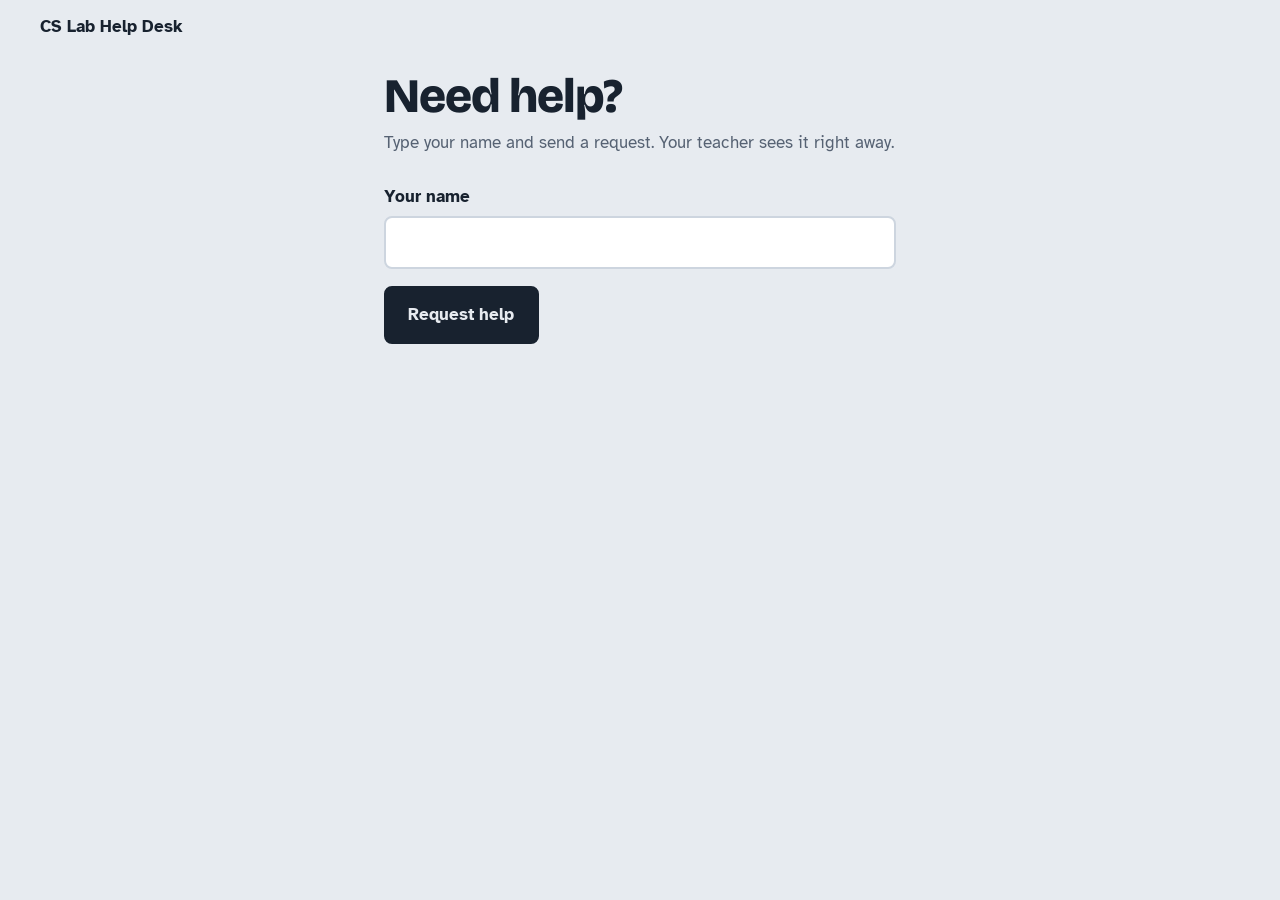
<file: index.html>
<!doctype html>
<html lang="en">
<head>
<meta charset="utf-8">
<meta name="viewport" content="width=device-width, initial-scale=1">
<title>Request help</title>
<link rel="icon" href="data:image/svg+xml,<svg xmlns='http://www.w3.org/2000/svg' viewBox='0 0 100 100'><text y='.9em' font-size='90'>✋</text></svg>">
<link rel="preconnect" href="https://fonts.googleapis.com"><link rel="preconnect" href="https://fonts.gstatic.com" crossorigin><link href="https://fonts.googleapis.com/css2?family=Atkinson+Hyperlegible:wght@400;700&family=Bricolage+Grotesque:opsz,wght@12..96,700;12..96,800&display=swap" rel="stylesheet">
<link rel="stylesheet" href="style.css">
</head>
<body>
<header class="bar"><span id="room"></span></header>

<main class="student">
  <section id="v-form">
    <h1>Need help?</h1>
    <p class="lede">Type your name and send a request. Your teacher sees it right away.</p>
    <form id="f" novalidate>
      <label>Your name <input id="name" maxlength="40" autocomplete="given-name"></label>
      <button class="primary" id="send" type="submit">Request help</button>
      <p class="err" id="err" role="alert"></p>
    </form>
  </section>

  <section id="v-sent" hidden aria-live="polite">
    <p class="sent-mark" aria-hidden="true">✋</p>
    <h1 id="sent-title">Your teacher got your request</h1>
    <p class="lede">Keep working on what you can. When you’ve been helped, or you figure it out yourself, tap the button below.</p>
    <button id="done" class="secondary">I’m all set</button>
  </section>
</main>
<script src="config.js"></script>
<script src="common.js"></script>
<script src="student.js"></script>
</body>
</html>
</file>
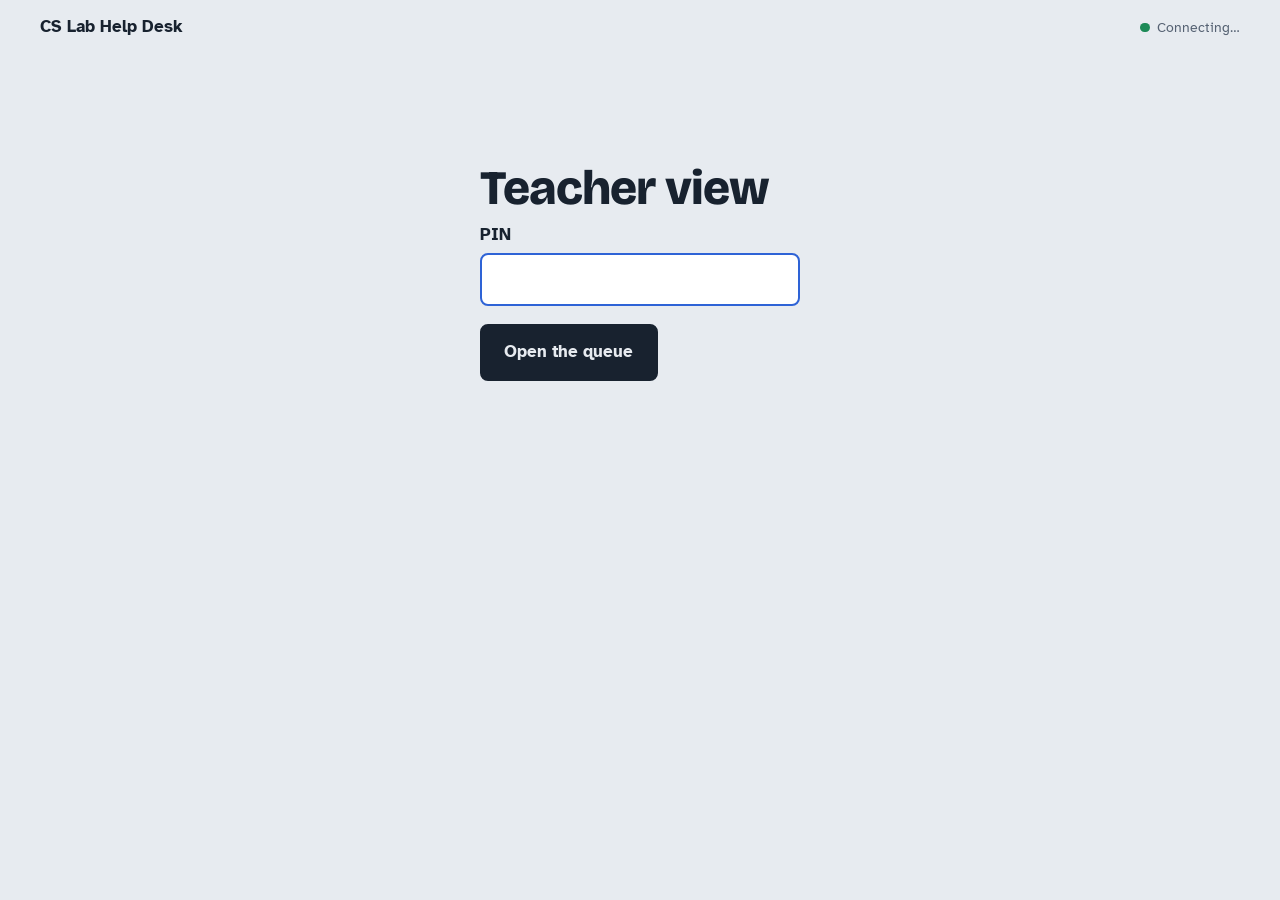
<file: teacher.html>
<!doctype html>
<html lang="en">
<head>
<meta charset="utf-8">
<meta name="viewport" content="width=device-width, initial-scale=1">
<title>Help queue</title>
<link rel="icon" href="data:image/svg+xml,<svg xmlns='http://www.w3.org/2000/svg' viewBox='0 0 100 100'><text y='.9em' font-size='90'>🎟️</text></svg>">
<link rel="preconnect" href="https://fonts.googleapis.com"><link rel="preconnect" href="https://fonts.gstatic.com" crossorigin><link href="https://fonts.googleapis.com/css2?family=Atkinson+Hyperlegible:wght@400;700&family=Bricolage+Grotesque:opsz,wght@12..96,700;12..96,800&display=swap" rel="stylesheet">
<link rel="stylesheet" href="style.css">
</head>
<body>
<header class="bar"><span id="room"></span><span class="conn" id="conn">Connecting…</span></header>

<section id="gate" class="gate" hidden>
  <h1>Teacher view</h1>
  <form id="gate-form">
    <label>PIN <input id="pin" type="password" inputmode="numeric" autocomplete="off"></label>
    <button class="primary" type="submit">Open the queue</button>
    <p class="err" id="gate-err" role="alert"></p>
  </form>
</section>

<main id="app" class="teacher" hidden>
  <div class="t-head">
    <div>
      <p class="count" id="count" aria-live="polite">No one waiting</p>
      <p class="meta" id="sub"></p>
    </div>
    <div class="controls">
      <button id="alerts" class="secondary sm needs" aria-pressed="false">Turn on sound and pop-ups</button>
      <button id="reset" class="secondary sm">Start new class</button>
    </div>
  </div>
  <ol class="queue" id="queue"></ol>
  <details class="finished">
    <summary id="finished-sum">Finished (0)</summary>
    <div class="fin-tools"><button id="clear" class="secondary sm">Clear finished</button></div>
    <ol class="queue" id="finished"></ol>
  </details>
  <p class="foot">Channel: <span id="channel"></span></p>
</main>
<script src="config.js"></script>
<script src="common.js"></script>
<script src="teacher.js"></script>
</body>
</html>
</file>
<file: style.css>
:root {
  --bg: #E7EBF0; --surface: #FFFFFF; --ink: #18222F; --muted: #566273; --line: #CDD5DF;
  --ticket: #F4BE2A; --ticket-ink: #2F2300; --go: #2E63D6; --ok: #1D8A57; --late: #C2412D;
  --display: "Bricolage Grotesque", "Segoe UI", system-ui, sans-serif;
  --body: "Atkinson Hyperlegible", "Segoe UI", system-ui, sans-serif;
  color-scheme: light;
}
@media (prefers-color-scheme: dark) {
  :root {
    --bg: #11161D; --surface: #1A222C; --ink: #E5EAF0; --muted: #9BA7B6; --line: #2B3644;
    --ticket: #EBB523; --ticket-ink: #2A1F00; --go: #7199F2; --ok: #4CBB86; --late: #EA7461;
    color-scheme: dark;
  }
}
* { box-sizing: border-box; }
html, body { margin: 0; }
body { background: var(--bg); color: var(--ink); font: 1.0625rem/1.55 var(--body); min-height: 100vh; }
button, input, select, textarea { font: inherit; color: inherit; }
:focus-visible { outline: 3px solid var(--go); outline-offset: 2px; }
[hidden] { display: none !important; }

.bar { display: flex; justify-content: space-between; align-items: center; gap: 1rem;
  padding: .9rem clamp(1rem, 4vw, 2.5rem); font-weight: 700; }
.conn { font-size: .875rem; color: var(--muted); font-weight: 400; display: flex; align-items: center; gap: .45rem; }
.conn::before { content: ""; width: .6rem; height: .6rem; border-radius: 50%; background: var(--ok); }
.conn.off::before { background: var(--late); }
.demo { margin: 0 clamp(1rem, 4vw, 2.5rem) 1rem; padding: .75rem 1rem; border-left: 4px solid var(--ticket);
  background: var(--surface); font-size: .95rem; max-width: 60rem; }

h1 { font-family: var(--display); font-weight: 800; font-size: clamp(2rem, 5vw, 3rem);
  line-height: 1.05; letter-spacing: -.02em; margin: 0 0 .5rem; }
.lede { color: var(--muted); margin: 0 0 1.75rem; max-width: 34em; }
.meta { color: var(--muted); margin: 0; }

/* Forms */
.student { max-width: 36rem; margin: 0 auto; padding: 1rem clamp(1rem, 4vw, 2rem) 4rem; }
label { display: block; font-weight: 700; margin-bottom: 1.1rem; }
input, select, textarea { display: block; width: 100%; margin-top: .35rem; padding: .7rem .8rem;
  border: 2px solid var(--line); border-radius: 8px; background: var(--surface); font-weight: 400; }
input:focus, select:focus, textarea:focus { border-color: var(--go); outline: none; }
textarea { resize: vertical; }
.row { display: grid; grid-template-columns: 1fr 1fr; gap: 1rem; }
@media (max-width: 480px) { .row { grid-template-columns: 1fr; } }
fieldset { border: 0; padding: 0; margin: 0 0 1.25rem; }
legend { font-weight: 700; margin-bottom: .5rem; padding: 0; }
.chips { display: flex; flex-wrap: wrap; gap: .5rem; }
.chip { margin: 0; font-weight: 400; padding: .5rem .95rem; border: 2px solid var(--line);
  border-radius: 999px; background: var(--surface); cursor: pointer; position: relative; }
.chip input { position: absolute; opacity: 0; width: 1px; height: 1px; margin: 0; }
.chip:has(input:checked) { background: var(--ink); color: var(--bg); border-color: var(--ink); }
.chip:has(input:focus-visible) { outline: 3px solid var(--go); outline-offset: 2px; }
.opt { font-weight: 400; color: var(--muted); }
.err { color: var(--late); min-height: 1.5em; margin: .75rem 0 0; }

button { cursor: pointer; border-radius: 8px; font-weight: 700; }
.primary { background: var(--ink); color: var(--bg); border: 2px solid var(--ink); padding: .85rem 1.4rem; }
.primary:disabled { opacity: .6; cursor: wait; }
.secondary { background: transparent; border: 2px solid var(--line); padding: .75rem 1.2rem; }
.secondary:hover { border-color: var(--muted); }
.sm { padding: .5rem .9rem; font-size: .95rem; }
.btn-go { background: var(--go); color: var(--surface); border: 2px solid var(--go); }
.btn-ok { background: var(--ok); color: var(--surface); border: 2px solid var(--ok); }
.actions { display: flex; flex-wrap: wrap; gap: .75rem; }

/* The ticket */
.ticket { --r: 12px; background: var(--ticket); color: var(--ticket-ink);
  display: flex; flex-direction: column; align-items: center; justify-content: center; position: relative;
  -webkit-mask: radial-gradient(circle var(--r) at 0 50%, #0000 98%, #000) left / 51% 100% no-repeat,
                radial-gradient(circle var(--r) at 100% 50%, #0000 98%, #000) right / 51% 100% no-repeat;
          mask: radial-gradient(circle var(--r) at 0 50%, #0000 98%, #000) left / 51% 100% no-repeat,
                radial-gradient(circle var(--r) at 100% 50%, #0000 98%, #000) right / 51% 100% no-repeat;
  transition: background-color .4s; }
.ticket.big { width: min(18rem, 100%); aspect-ratio: 1.6; margin: 0 0 2rem; }
.ticket.big::after { content: ""; position: absolute; inset: 10px 24px; pointer-events: none;
  border: 2px dashed currentColor; opacity: .3; border-radius: 4px; }
.t-label { font-weight: 700; font-size: .95rem; }
.t-num { font-family: var(--display); font-weight: 800; font-size: clamp(4.5rem, 16vw, 6.5rem);
  line-height: .9; letter-spacing: -.04em; font-variant-numeric: tabular-nums; }
.ticket.is-coming { background: var(--go); color: var(--surface); }
.ticket.is-done { background: var(--ok); color: var(--surface); }

/* Teacher */
.gate { max-width: 22rem; margin: 12vh auto; padding: 0 1rem; }
.teacher { padding: 0 clamp(1rem, 4vw, 2.5rem) 4rem; max-width: 72rem; margin: 0 auto; }
.t-head { display: flex; flex-wrap: wrap; align-items: flex-end; justify-content: space-between; gap: 1rem; margin: .5rem 0 1.5rem; }
.count { font-family: var(--display); font-weight: 800; font-size: clamp(2.5rem, 6vw, 4rem); line-height: 1; letter-spacing: -.03em; margin: 0 0 .35rem; }
.controls { display: flex; flex-wrap: wrap; gap: .5rem; }
#open[aria-pressed="false"] { border-color: var(--late); color: var(--late); }
#alerts.needs { background: var(--ticket); color: var(--ticket-ink); border-color: var(--ticket); }

.queue { list-style: none; margin: 0; padding: 0; display: grid; gap: .75rem; }
.req { display: grid; grid-template-columns: 6.5rem 1fr auto; gap: 1.25rem; align-items: center;
  background: var(--surface); border-radius: 10px; padding: .75rem 1.25rem .75rem .75rem; border: 2px solid transparent; }
.req.coming { border-color: var(--go); }
.req.coming .stub { background: var(--go); color: var(--surface); }
.stub { --r: 9px; aspect-ratio: 1.25; }
.stub .t-num { font-size: 2.6rem; }
.who strong { font-size: 1.25rem; display: block; line-height: 1.25; }
.cat { display: inline-block; margin-top: .3rem; font-weight: 700; }
.note { margin: .35rem 0 0; max-width: 60ch; }
.side { display: grid; gap: .5rem; justify-items: end; text-align: right; }
.wait { font-variant-numeric: tabular-nums; font-weight: 700; font-size: 1.15rem; }
.wait small { font-weight: 400; color: var(--muted); font-size: .85rem; margin-right: .3rem; }
.wait.long { color: var(--late); }
.btns { display: flex; gap: .4rem; }
.empty { padding: 3rem 1rem; text-align: center; color: var(--muted); border: 2px dashed var(--line); border-radius: 10px; display: block; }
.finished { margin-top: 2.5rem; }
.finished summary { font-weight: 700; cursor: pointer; padding: .5rem 0; }
.fin-tools { margin: .5rem 0 1rem; }
.finished .req { opacity: .7; }
.finished .stub { background: var(--line); color: var(--ink); }

.req.fresh { animation: arrive 1.4s ease-out; }
@keyframes arrive {
  0% { transform: translateX(-10px); box-shadow: 0 0 0 0 var(--ticket); }
  30% { transform: none; box-shadow: 0 0 0 6px var(--ticket); }
  100% { box-shadow: 0 0 0 0 transparent; }
}
@media (prefers-reduced-motion: reduce) { .req.fresh { animation: none; } .ticket { transition: none; } }

@media (max-width: 640px) {
  .req { grid-template-columns: 4.75rem 1fr; gap: .9rem; }
  .stub .t-num { font-size: 2rem; }
  .side { grid-column: 1 / -1; display: flex; justify-content: space-between; align-items: center; text-align: left; }
}

.sent-mark { font-size: clamp(3.5rem, 12vw, 5rem); line-height: 1; margin: 0 0 1rem; }
.foot { color: var(--muted); font-size: .85rem; margin-top: 3rem; }
</file>
